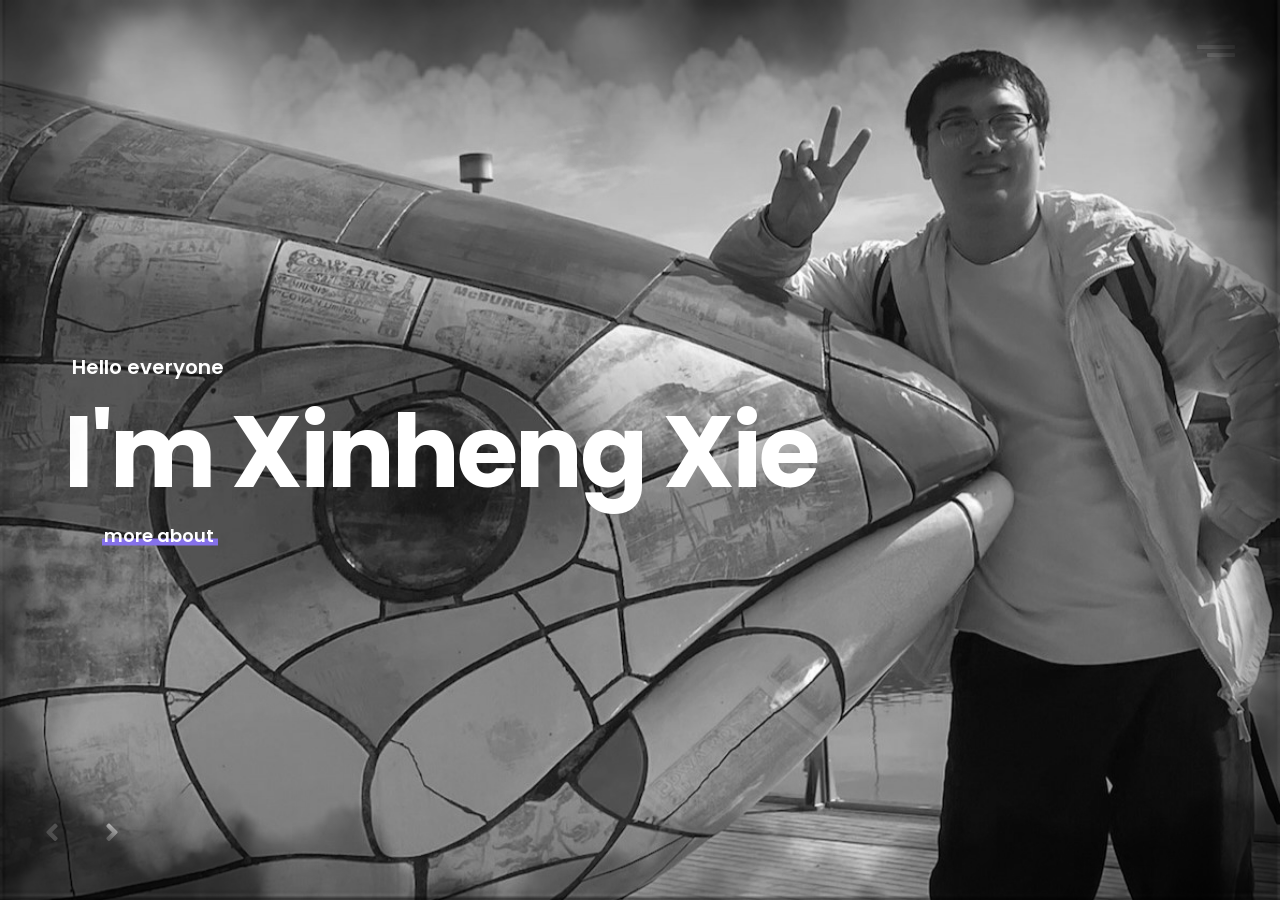
<file: index.html>
﻿<!DOCTYPE html>
<html lang="en">
<head>  
<title>Home</title>
<meta charset="UTF-8">
<meta name="description" content="Rooney Portfolio Template">
<meta name="keywords" content="personal, portfolio">
<meta name="viewport" content="width=device-width, initial-scale=1.0">
  
    <!-- Stylesheets -->
    <link rel="stylesheet" href="css/style.css">

  	<!--[if lt IE 9]>
  	  <script src="https://oss.maxcdn.com/html5shiv/3.7.2/html5shiv.min.js"></script>
  	  <script src="https://oss.maxcdn.com/respond/1.4.2/respond.min.js"></script>
  	<![endif]--> 

	<!-- Font icons --> 
    <link rel="stylesheet" href="icon-fonts/fontawesome-5.8.1/css/all.min.css">

	   <!-- Google Font -->
    <link href="https://fonts.googleapis.com/css?family=Poppins:400,500,600,700,900" rel="stylesheet">

</head>

	<body>

    <!-- Preloading --> 
    <div id="preloader" class="preloader-main">
		<div class="preloader spinner-jumper-container"><div class="spinner-section top"><div class="rotator"></div></div><div class="spinner-section bottom"><div class="rotator"></div></div></div>
    </div>

	<div class="page-loader show"></div>

	<main>

	<!-- HEADER 
	================================================== --> 	
	<header>
		<!-- Logo -->
<!--
		<a href="index.html" class="logo">
			<img src="img/logo.png">
		</a>
-->
		<!-- Menu -->
		<div class="menu">
			<span></span>
			<span></span>
		</div>
	</header>
		
	<!-- SLIDER 
	================================================== --> 		
		<div class="page-view">
			<div class="project">
				<div class="text">
					<span class="categorie hello">Hello everyone</span>
					<h1 class="title">I'm Xinheng Xie</h1>
					<a data-type="ajax-load" href="https://pureportal.strath.ac.uk/en/persons/xinheng-xie" class="see-more">more about</a>
				</div>
				<div class="image" style="background-image: url(img/about.jpg);"></div>
			</div>
			<div class="project">
				<div class="text">
<!--					<span class="categorie">Basketball</span>-->
					<span class="number">We Are</span>
					<h1 class="title">Family!!!</h1>
                    <a data-type="ajax-load" href="./video/001.mp4" class="see-more">see our video now</a> 
                    
				</div>
				<div class="image" style="background-image: url(img/our_.jpg);"></div>
			</div>
<!--
			<div class="project">
				<div class="text">
					<span class="categorie">Lifestyle</span>
					<span class="number">03</span>
					<h1 class="title">Isolation</h1>
					<a data-type="ajax-load" href="#" class="see-more">see more</a>
				</div>
				<div class="image" style="background-image: url(img/works/work-3/01.jpg);"></div>
			</div>
			<div class="project">
				<div class="text">
					<span class="categorie">Fitness</span>
					<span class="number">04</span>
					<h1 class="title">Exo Protein</h1>
					<a data-type="ajax-load" href="#" class="see-more">see more</a>
				</div>
				<div class="image" style="background-image: url(img/works/work-4/01.jpg);"></div>
			</div>
			<div class="project">
				<div class="text">
					<span class="categorie">Branding</span>
					<span class="number">05</span>
					<h1 class="title">Vokyl Erupt</h1>
					<a data-type="ajax-load" href="#" class="see-more">see more</a>
				</div>
				<div class="image" style="background-image: url(img/works/work-5/01.jpg);"></div>
			</div>
-->

			</div>
			
			<div class="slider-bottom">
				<!-- left arrows -->
				<div class="arrows">
					<div class="arrow previous">
						<i class="fas fa-angle-left"></i>
					</div>
					<div class="arrow next">
						<i class="fas fa-angle-right"></i>
					</div>
				</div>
				<!-- All Projects -->
<!--				<a class="all-link" href="#" data-type="ajax-load">See All Projects</a>-->
				  <!-- Social Links -->
<!--
				  <div class="social float-right">
				      <a href="#"><i class="fab fa-facebook-f"></i>  </a>
				      <a href="#"><i class="fab fa-twitter" aria-hidden="true"></i>  </a>
				      <a href="#"><i class="fab fa-instagram" aria-hidden="true"></i>  </a>
				      <a href="#"><i class="fab fa-behance" aria-hidden="true"></i>  </a>
				      <a href="#"><i class="fab fa-dribbble" aria-hidden="true"></i>  </a>
				  </div>
-->
			</div>


	<div class="right-menu">
		<div class="menu-close"></div>
		<div class="page-menu">
			<ul>
				<li><a data-type="ajax-load" href="index.html">Home</a></li>
				<li><a data-type="ajax-load" href="about.html">About</a></li>
				<li><a data-type="ajax-load" href="contact.html">Contact</a></li>
		</div>
	</div>
		
	</main>

		<script src="js/jquery-2.1.4.min.js"></script>
		<script src="js/plugins.js"></script>
		<script src="js/main.js"></script>
		

	</body>
</html>
</file>
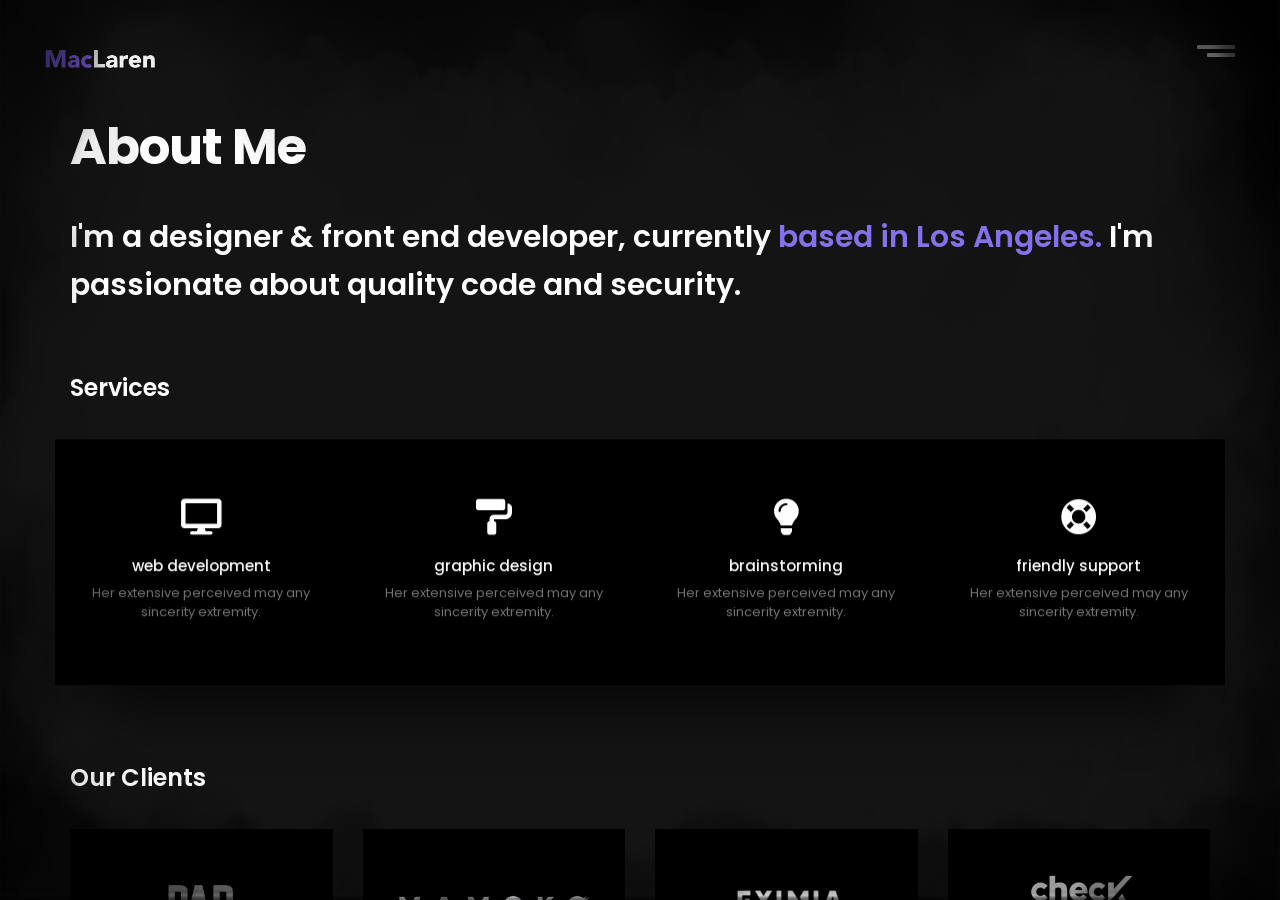
<file: about.html>
﻿
<!DOCTYPE html>
<html lang="en">
<head>  
<title></title>
<meta charset="UTF-8">
<meta name="description" content="Rooney Portfolio Template">
<meta name="keywords" content="personal, portfolio">
<meta name="viewport" content="width=device-width, initial-scale=1.0">
  
    <!-- Stylesheets -->
    <link rel="stylesheet" href="css/style.css">

  	<!--[if lt IE 9]>
  	  <script src="https://oss.maxcdn.com/html5shiv/3.7.2/html5shiv.min.js"></script>
  	  <script src="https://oss.maxcdn.com/respond/1.4.2/respond.min.js"></script>
  	<![endif]--> 

	<!-- Font icons --> 
    <link rel="stylesheet" href="icon-fonts/fontawesome-5.8.1/css/all.min.css">

	   <!-- Google Font -->
    <link href="https://fonts.googleapis.com/css?family=Poppins:400,500,600,700,900" rel="stylesheet">

</head>

	<body>

    <!-- Preloading --> 
    <div id="preloader">
      <div class="spinner">
            <div class="uil-ripple-css" style="transform:scale(0.29);"><div></div><div></div></div>
        </div>
    </div>

  <div class="page-loader show"></div>


<main>
	
	<!-- HEADER 
	================================================== --> 
	<header>
		<!-- Logo -->
		<a data-type="ajax-load" href="index.html" class="logo">
			<img src="img/logo.png">
		</a>
		<!-- Menu -->
		<div class="menu">
			<span></span>
			<span></span>
		</div>
	</header>

<div id="smooth-scroll">
	
<!-- PAGE
==================================================-->
<div class="container text-left subpage">
  <h1 class="page-title box-animation"  data-delay="100">About Me</h1>
  <div class="space30"></div>
  <p class="subtext box-animation"  data-delay="200">I'm a designer & front end developer, currently <span>based in Los Angeles.</span> I'm passionate about quality code and security.</p>
  <p></p>
<div class="space50"></div>

 <!-- SERVICES
==================================================-->
  <h2 class="subtitle box-animation" data-delay="400">Services</h2>
  <div class="space30"></div>
  <div class="services row box-animation" data-delay="600">
    <div class="col-lg-3 col-sm-6 service">
      <i class="fas fa-desktop"></i>
      <h2>web development</h2>
      <p>Her extensive perceived may any sincerity extremity.</p>
    </div>
    <div class="col-lg-3 col-sm-6 service">
      <i class="fas fa-paint-roller"></i>
      <h2>graphic design</h2>
      <p>Her extensive perceived may any sincerity extremity.</p>
    </div>
    <div class="col-lg-3 col-sm-6 service">
      <i class="fas fa-lightbulb"></i>
      <h2>brainstorming</h2>
      <p>Her extensive perceived may any sincerity extremity.</p>
    </div>
    <div class="col-lg-3 col-sm-6 service">
      <i class="fas fa-life-ring"></i>
      <h2>friendly support</h2>
      <p>Her extensive perceived may any sincerity extremity.</p>
    </div>
  </div>

<div class="space80"></div>
<!-- CLIENTS
==================================================-->
  <div class="clients box-animation">
  <h2 class="subtitle box-animation">Our Clients</h2>
  <div class="space30"></div>
    <div class="row">
      <div class="col-lg-3 client">
        <img src="img/client-1.jpg" alt="">
      </div>
      <div class="col-lg-3 client">
        <img src="img/client-2.jpg" alt="">
      </div>
      <div class="col-lg-3 client">
        <img src="img/client-3.jpg" alt="">
      </div>
      <div class="col-lg-3 client">
        <img src="img/client-4.jpg" alt="">
      </div>
    </div>
  </div>

<div class="space80"></div>


<!-- CONTACT BUTTON
==================================================-->
<div class="contact-link box-animation">
    <p class="subtext">
We manufacture a hard copy  of your <br>dreams and stories.</p>
<div class="space50"></div>
	<a data-type="ajax-load" data-hover="Contact Us" href="contact.html" class="contact-btn top_30">Contact Us</a>
</div>

</div> <!-- subpage end -->


  <!-- FOOTER
==================================================-->
<footer>
  <div class="back-top float-left">
    <i class="fas fa-chevron-up"></i> <p>Back to Top</p>
  </div>
  <div class="float-left copyright">
    <p>2019 copyright © soonlabs</p>
  </div>
  <!-- Social Links -->
  <div class="social float-right">
      <a href="#"><i class="fab fa-facebook-f"></i>  </a>
      <a href="#"><i class="fab fa-twitter" aria-hidden="true"></i>  </a>
      <a href="#"><i class="fab fa-instagram" aria-hidden="true"></i>  </a>
      <a href="#"><i class="fab fa-behance" aria-hidden="true"></i>  </a>
      <a href="#"><i class="fab fa-dribbble" aria-hidden="true"></i>  </a>
  </div>
</footer>

</div> <!-- smooth scroll end -->

<div class="right-menu">
	<div class="menu-close"></div>
	<div class="page-menu">
		<ul>
			<li><a data-type="ajax-load" href="index.html">Home</a></li>
			<li><a data-type="ajax-load" href="about.html">About</a></li>
			<li><a data-type="ajax-load" href="contact.html">Contact</a></li>
	</div>
</div>


</main>

<script src="js/jquery-2.1.4.min.js"></script>
<script src="js/plugins.js"></script>
<script src="js/main.js"></script>

	</body>
</html>
</file>
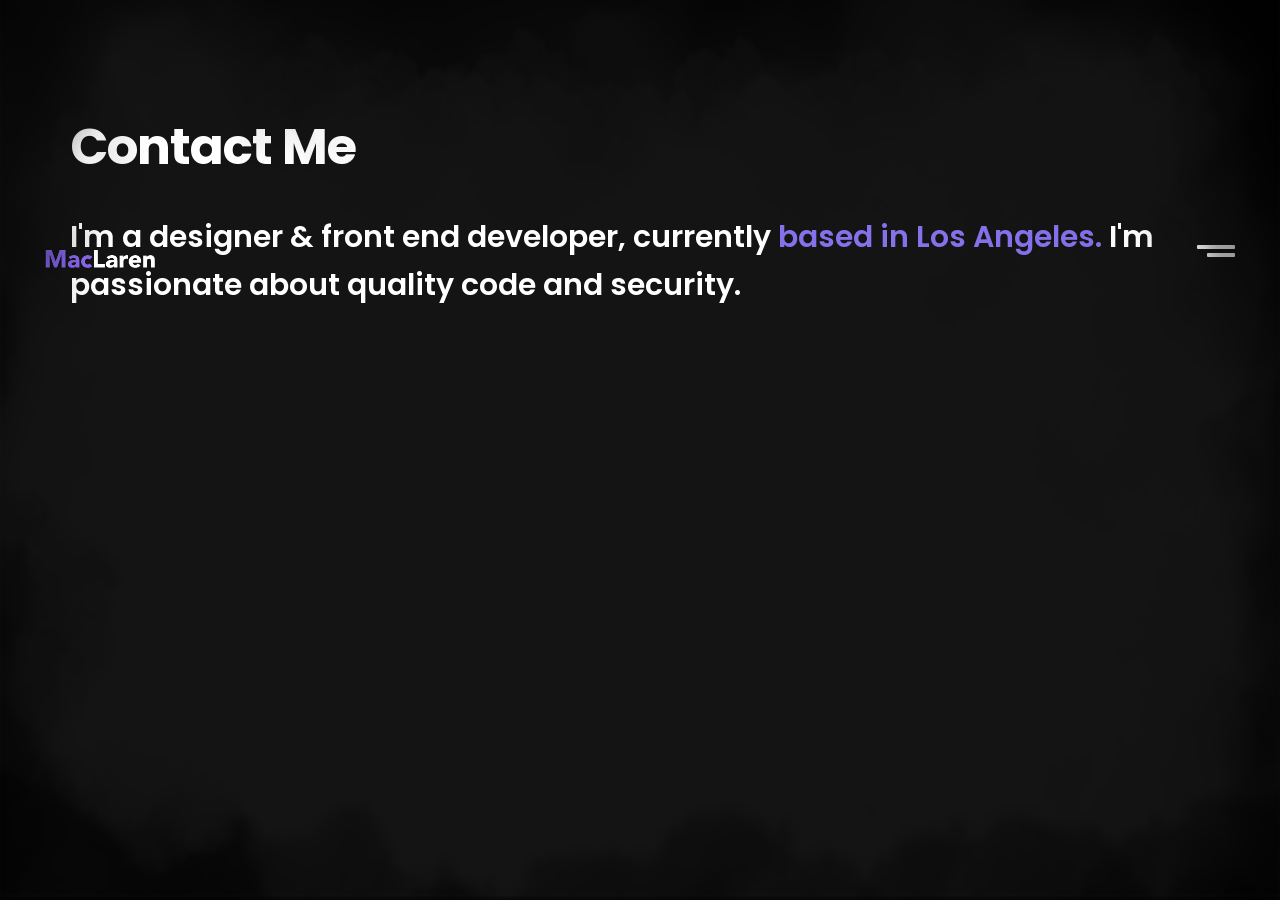
<file: contact.html>
﻿
<!DOCTYPE html>
<html lang="en">
<head>  
<title></title>
<meta charset="UTF-8">
<meta name="description" content="Rooney Portfolio Template">
<meta name="keywords" content="personal, portfolio">
<meta name="viewport" content="width=device-width, initial-scale=1.0">
  
    <!-- Stylesheets -->
    <link rel="stylesheet" href="css/style.css">

  	<!--[if lt IE 9]>
  	  <script src="https://oss.maxcdn.com/html5shiv/3.7.2/html5shiv.min.js"></script>
  	  <script src="https://oss.maxcdn.com/respond/1.4.2/respond.min.js"></script>
  	<![endif]--> 

	<!-- Font icons --> 
    <link rel="stylesheet" href="icon-fonts/fontawesome-5.8.1/css/all.min.css">

	   <!-- Google Font -->
    <link href="https://fonts.googleapis.com/css?family=Poppins:400,500,600,700,900" rel="stylesheet">

</head>

	<body>

    <!-- Preloading --> 
    <div id="preloader">
      <div class="spinner">
            <div class="uil-ripple-css" style="transform:scale(0.29);"><div></div><div></div></div>
        </div>
    </div>

  <div class="page-loader show"></div>


		<main>
	
  <!-- HEADER 
  ================================================== -->    
    <header>
      <!-- Logo -->
      <a data-type="ajax-load" href="index.html" class="logo">
        <img src="img/logo.png">
      </a>
      <!-- Menu -->
      <div class="menu">
        <span></span>
        <span></span>
      </div>
    </header>


<div id="smooth-scroll">

			<!-- PAGE
==================================================-->
<div class="container text-left subpage">
  <h1 class="page-title box-animation">Contact Me</h1>
    <div class="space30"></div>
  <p class="subtext box-animation"  data-delay="200">I'm a designer & front end developer, currently <span>based in Los Angeles.</span> I'm passionate about quality code and security.</p>
 
  <div class="space80"></div>

 <!-- MAP
==================================================-->
<div class="contact-map top_90 box-animation">
    <iframe src="https://www.google.com/maps/embed?pb=!1m18!1m12!1m3!1d36479.43458460815!2d-118.3131125302928!3d34.05808678462837!2m3!1f0!2f0!3f0!3m2!1i1024!2i768!4f13.1!3m3!1m2!1s0x80c2c75ddc27da13%3A0xe22fdf6f254608f4!2sLos+Angeles%2C+Kaliforniya%2C+Birle%C5%9Fik+Devletler!5e0!3m2!1str!2str!4v1551872109031" height="450" style="border:0" allowfullscreen=""></iframe>
</div>

<div class="space80"></div>

<!-- CONTACT INFO
==================================================-->
<div class="getintouch row">
  <!-- contact info -->
  <div class="col-lg-4 contact-info box-animation">
    <!-- info -->
    <div class="info">
      <i class="fas fa-paper-plane"></i>
      <a href="#">hello@maclaren.com</a>
      <p> Email </p>
    </div>
    <div class="space30"></div>
    <!-- info -->
    <div class="info">
      <i class="fas fa-map-marker-alt"></i>
      <p class="text">1444 S. Alameda Street Los Angeles,<br>California 90021</p>
      <p> Address </p>
    </div>
    <div class="space30"></div>
    <!-- info -->
    <div class="info">
      <i class="fas fa-phone"></i>
      <a href="#">0800 123 456789</a>
      <p> Phone </p>
    </div>
  </div>
  <div class="col-lg-8 contact-form box-animation">
    <!-- contact form -->
    <div class="space30"></div>
      <form class="contact-form">
          <div class="row">
              <!--Name-->
              <div class="col-md-6">
                  <input class="form-inp" type="text" placeholder="Name">
              </div>
              <!--Email-->
              <div class="col-md-6">
                  <input class="form-inp" type="text" placeholder="Email">
              </div>
              <div class="col-md-12">
                  <!--Message-->
                  <textarea placeholder="How can I help you?" rows="7"></textarea>
                  <div class="space50"></div>
                  <button id="con_submit" class="site-btn top_45 pull-right" type="submit">Submit</button>
              </div>
          </div>
      </form>
  </div>
</div>

</div>


  <!-- FOOTER
==================================================-->
<footer>
  <div class="back-top float-left">
    <i class="fas fa-chevron-up"></i> <p>Back to Top</p>
  </div>
  <div class="float-left copyright">
    <p>2019 copyright © tavonline</p>
  </div>
  <!-- Social Links -->
  <div class="social float-right">
      <a href="#"><i class="fab fa-facebook-f"></i>  </a>
      <a href="#"><i class="fab fa-twitter" aria-hidden="true"></i>  </a>
      <a href="#"><i class="fab fa-instagram" aria-hidden="true"></i>  </a>
      <a href="#"><i class="fab fa-behance" aria-hidden="true"></i>  </a>
      <a href="#"><i class="fab fa-dribbble" aria-hidden="true"></i>  </a>
  </div>
</footer>

</div> <!-- smooth scroll end -->

<div class="right-menu">
  <div class="menu-close"></div>
  <div class="page-menu">
    <ul>
      <li><a data-type="ajax-load" href="index.html">Home</a></li>
      <li><a data-type="ajax-load" href="about.html">About</a></li>
      <li><a data-type="ajax-load" href="contact.html">Contact</a></li>
  </div>
</div>

		</main>

		<script src="js/jquery-2.1.4.min.js"></script>
		<script src="js/plugins.js"></script>
		<script src="js/main.js"></script>

	</body>
</html>
</file>
<file: css/style.css>
/* --------------------------------- */
/* Css Styles                        */
/*---------------------------------- */

/**
    Cenky  - Portfolio Template 
    Author : tavonline
    Copyright 2019


/* Table of Content
==================================================

    1. Body and Core Css
    2. Home Page
    3. About Page
    4. Portfolio List
    5. News Page
    6. Contact Page
    7. Responsive
*/ 

@import url("assets.css");
/*@import url("margins.css");*/

/*------------------------ 1 Body and Core Css ------------------------*/   

body{
  font-family: 'Poppins', sans-serif;
  background: #141414;
}

.spinner-jumper-container .spinner-section .rotator {
  border-top-color: #8571ea;
  border-right-color: #8571ea;
}

.spinner-jumper-container .spinner-section .rotator {
  border-top-color: #8571ea;
  border-right-color: #8571ea;
}

.space30 { height:30px; }
.space50 { height:50px; }
.space80 { height:80px; }
.space100 { height:100px; }
.space150 { height:150px; }

.spinner {
    margin:auto;
    text-align: center;
    display:table-cell;
    vertical-align:middle;
} 

@-webkit-keyframes uil-ripple {
  0% {
    width: 0;
    height: 0;
    opacity: 0;
    margin: 0 0 0 0;
  }
  33% {
    width: 44%;
    height: 44%;
    margin: -22% 0 0 -22%;
    opacity: 1;
  }
  100% {
    width: 88%;
    height: 88%;
    margin: -44% 0 0 -44%;
    opacity: 0;
  }
}
@-webkit-keyframes uil-ripple {
  0% {
    width: 0;
    height: 0;
    opacity: 0;
    margin: 0 0 0 0;
  }
  33% {
    width: 44%;
    height: 44%;
    margin: -22% 0 0 -22%;
    opacity: 1;
  }
  100% {
    width: 88%;
    height: 88%;
    margin: -44% 0 0 -44%;
    opacity: 0;
  }
}
@-moz-keyframes uil-ripple {
  0% {
    width: 0;
    height: 0;
    opacity: 0;
    margin: 0 0 0 0;
  }
  33% {
    width: 44%;
    height: 44%;
    margin: -22% 0 0 -22%;
    opacity: 1;
  }
  100% {
    width: 88%;
    height: 88%;
    margin: -44% 0 0 -44%;
    opacity: 0;
  }
}
@-ms-keyframes uil-ripple {
  0% {
    width: 0;
    height: 0;
    opacity: 0;
    margin: 0 0 0 0;
  }
  33% {
    width: 44%;
    height: 44%;
    margin: -22% 0 0 -22%;
    opacity: 1;
  }
  100% {
    width: 88%;
    height: 88%;
    margin: -44% 0 0 -44%;
    opacity: 0;
  }
}
@-moz-keyframes uil-ripple {
  0% {
    width: 0;
    height: 0;
    opacity: 0;
    margin: 0 0 0 0;
  }
  33% {
    width: 44%;
    height: 44%;
    margin: -22% 0 0 -22%;
    opacity: 1;
  }
  100% {
    width: 88%;
    height: 88%;
    margin: -44% 0 0 -44%;
    opacity: 0;
  }
}
@-webkit-keyframes uil-ripple {
  0% {
    width: 0;
    height: 0;
    opacity: 0;
    margin: 0 0 0 0;
  }
  33% {
    width: 44%;
    height: 44%;
    margin: -22% 0 0 -22%;
    opacity: 1;
  }
  100% {
    width: 88%;
    height: 88%;
    margin: -44% 0 0 -44%;
    opacity: 0;
  }
}
@-o-keyframes uil-ripple {
  0% {
    width: 0;
    height: 0;
    opacity: 0;
    margin: 0 0 0 0;
  }
  33% {
    width: 44%;
    height: 44%;
    margin: -22% 0 0 -22%;
    opacity: 1;
  }
  100% {
    width: 88%;
    height: 88%;
    margin: -44% 0 0 -44%;
    opacity: 0;
  }
}
@keyframes uil-ripple {
  0% {
    width: 0;
    height: 0;
    opacity: 0;
    margin: 0 0 0 0;
  }
  33% {
    width: 44%;
    height: 44%;
    margin: -22% 0 0 -22%;
    opacity: 1;
  }
  100% {
    width: 88%;
    height: 88%;
    margin: -44% 0 0 -44%;
    opacity: 0;
  }
}
.uil-ripple-css {
  background: none;
  position: relative;
  width: 200px;
  height: 200px;
  margin: 0 auto;
}
.uil-ripple-css div {
  position: absolute;
  top: 50%;
  left: 50%;
  margin: 0;
  width: 0;
  height: 0;
  opacity: 0;
  border-radius: 50%;
  border-width: 12px;
  border-style: solid;
  -ms-animation: uil-ripple 2s ease-out infinite;
  -moz-animation: uil-ripple 2s ease-out infinite;
  -webkit-animation: uil-ripple 2s ease-out infinite;
  -o-animation: uil-ripple 2s ease-out infinite;
  animation: uil-ripple 2s ease-out infinite;
}
.uil-ripple-css div:nth-of-type(1) {
  border-color: #fff;
}
.uil-ripple-css div:nth-of-type(2) {
  border-color: #fff;
  -ms-animation-delay: 1s;
  -moz-animation-delay: 1s;
  -webkit-animation-delay: 1s;
  -o-animation-delay: 1s;
  animation-delay: 1s;
}

header{
  position: fixed;
  left: 0;
  z-index: 100;
  padding: 45px;
  width: 100%;
}

.page-loader{
  width: 100%;
  height: 100%;
  background: #000;
  position: fixed;
  z-index: 110;
  top: 0;
    left: 0;
    display: none;
}

.page-loader.out {
  -webkit-mask: url(../img/sprite-2.png);
  mask: url(../img/sprite-2.png);
  -webkit-mask-size: 1600% 100%;
  mask-size: 1600% 100%;
  -webkit-animation: mask-play .5s steps(15) forwards;
  animation: mask-play .5s steps(15) forwards;
}

.page-loader.in {
  -webkit-mask: url(../img/sprite-2.png);
  mask: url(../img/sprite-2.png);
  -webkit-mask-size: 1600% 100%;
  mask-size: 1600% 100%;
  -webkit-animation: mask-play .5s steps(15) reverse;
  animation: mask-play .5s steps(15) reverse;
}

.page-loader.show{
  display: inline-block;
}

header .logo{
  float: left;
}

header .logo img{
  max-height: 28px;
}

header .menu{
  float: right;
  cursor: pointer;
  height: 30px;
  width: 38px;
}

header .menu span{
  width: 100%;
  height: 4px;
  background: #fff;
  display: block;
  border-radius: 1px;
  float: right;
  transition: all ease 0.3s;
  -webkit-transition: all ease 0.3s;
  -moz-transition: all ease 0.3s;
}

header .menu span:nth-child(2){
  margin-top: 4px;
  width: 75%;
}

header .menu:hover > span{
  width: 100%;
  background: #8571ea;
}

.page-view {
  height: 100%;
  width: 100%;
  position: absolute;
  top: 0;
  left: 0;
}

.page-view .project {
  position: absolute;
  width: 100%;
  height: 100%;
  background-position: center;
  background-repeat: no-repeat;
  background-size: cover;
}

.page-view .project .text{
  position: absolute;
  top: 50%;
  left: 5%;
  -webkit-transform: translate(0, -50%);
  transform: translate(0, -50%);
  display: table;
  text-align: left;
  cursor: default;
}


.page-view .project .image{
  width: 100%;
  height: 100%;
  background-size: cover;
  position: absolute;
  left: 0;
  top: 0;
  z-index: -1;
  -webkit-filter: grayscale(100%);
  /*Safari6.0-9.0*/filter: grayscale(100%);
  transition: all ease 0.5s;
  -webkit-transition: all ease 0.5s;
  -moz-transition: all ease 0.5s;
  -ms-transition: all ease 0.5s;
  -o-transition: all ease 0.5s;
}

.page-view .project .image.color{
  -webkit-filter: grayscale(0%);
  /*Safari6.0-9.0*/filter: grayscale(0%);
}

.page-view .project .text{
  position: absolute;
  top: 50%;
  left: 5%;
  display: table;
  text-align: left;
  -moz-transform: translate(0, -100%);
  -ms-transform: translate(0, -100%);
  -o-transform: translate(0, -100%);
  -webkit-transform: translate(0, -100%);
  transform: translate(0, -100%);
  opacity: 0;
}

.page-view .project:first-child .text.tamam{
  opacity: 1;
  -webkit-transform: translate(0, -50%);
  transform: translate(0, -50%);
}

.page-view .project .text .title{
  color: #fff;
  font-size: 100px;
  margin: 0;
  font-weight: 700;
  letter-spacing: -3px;
  line-height: 140px;
}

.page-view .project .text .categorie{
  color: #fff;
  font-size: 13px;
  font-weight: 600;
  background: #8571ea;
  padding: 4px 8px;
  border-radius: 3px;
}

.page-view .project .text .categorie.hello{
  font-size: 20px;
  background: none;
}


.page-view .project .text .see-more{
  color: #fff;
  font-weight: 600;
  font-size: 18px;
  position: relative;    
  float: left;
  transform: translateX(40px);
  opacity: 1;
  transition: all ease 0.3s;
  -webkit-transition: all ease 0.3s;
  -moz-transition: all ease 0.3s;
  cursor: pointer;  
  text-decoration: none;
}

.page-view .project .text .number{
    color: #fff;
    display: inline-block;
    margin-left: 12px;
    font-weight: 600;
    font-size: 15px;
}

.page-view .project .text:hover > .see-more{
  transform: translateX(60px);
  opacity: 1;
  transition: all ease 0.3s;
  -webkit-transition: all ease 0.3s;
  -moz-transition: all ease 0.3s;
}

.page-view .project .text .see-more:after{
    content: '';
    background: #8571ea;
    width: 105%;
    left: -2px;
    bottom: 3px;
    height: 7px;
    position: absolute;
    z-index: -1;
}

.page-view .project:nth-child(1) {
  z-index: 30;
}

@media screen and (max-width: 640px) {
  .page-view .project .text h1 {
    font-size: 36px;
  }
  .page-view .project .text p {
    bottom: 20px;
    margin: 0;
    text-align: center;
    width: 100%;
    right: auto;
    font-size: 14px;
  }
}




@-webkit-keyframes mask-play {
  from {
    -webkit-mask-position: 0% 0;
            mask-position: 0% 0;
  }
  to {
    -webkit-mask-position: 100% 0;
            mask-position: 100% 0;
  }
}

@keyframes mask-play {
  from {
    -webkit-mask-position: 0% 0;
            mask-position: 0% 0;
  }
  to {
    -webkit-mask-position: 100% 0;
            mask-position: 100% 0;
  }
}

.page-view {
  background: url(../img/sprite-2.png) no-repeat -9999px -9999px;   
}


.page-view .project.hide {
  -webkit-mask: url(../img/sprite-2.png);
          mask: url(../img/sprite-2.png);
  -webkit-mask-size: 1600% 100%;
          mask-size: 1600% 100%;
  -webkit-animation: mask-play .5s steps(15) forwards;
          animation: mask-play .5s steps(15) forwards;
}

/* Fallback */
.no-cssmask .page-view .project.hide {
  opacity: 0;
  -webkit-transition: opacity .5s ease-in-out;
  transition: opacity .5s ease-in-out;
  -webkit-mask: none !important;
  mask: none !important;
}


.slider-bottom{
  position: fixed;
  bottom: 0;
  width: 100%;
  z-index: 100;
  padding: 45px;
}

.slider-bottom .arrows .arrow{
  color: #fff;
  cursor: pointer;
  float: left;
  margin-right: 30px;
  font-size: 28px;
  transition: all ease 0.3s;
  -webkit-transition: all ease 0.3s;
  -moz-transition: all ease 0.3s;
  width: 30px;
}

.slider-bottom .arrows .arrow.previous:hover{
  transform: translateX(-5px);
  color: #8571ea;
}

.slider-bottom .arrows .arrow.next:hover{
  transform: translateX(5px);
  color: #8571ea;
}

.slider-bottom .socials a{ 
  color: #fff;
  font-weight: 600;
  font-size: 14px;
  margin-right: 15px;
  text-decoration: none;
  transition: all ease 0.3s;
  -webkit-transition: all ease 0.3s;
  -moz-transition: all ease 0.3s;
}

.slider-bottom .socials a:hover{
  color: #8571ea;
}

.right-menu{
  width: 100%;
  position: fixed;
  height: 100%;
  visibility: hidden;
  z-index: 101;
  right: 0;
  top: 0;
}

.active{
  -webkit-mask: url(../img/sprite-right.png);
   mask: url(../img/sprite-right.png);
  -webkit-mask-size: 1280% 100%;
  mask-size: 1280% 100%;
  -webkit-animation: mask-play .7s steps(11) forwards;
  animation: mask-play .7s steps(11) forwards;
  background: #000;
}

.invert{
  background: #000;
  visibility: visible;
  z-index: 120;
}

.passive{
  -webkit-mask: url(../img/sprite-right.png);
   mask: url(../img/sprite-right.png);
  -webkit-mask-size: 1280% 100%;
  mask-size: 1280% 100%;
  -webkit-animation: mask-play .5s steps(11) reverse;
  animation: mask-play .5s steps(11) reverse;
}

.menu-close{
    width: 16px;
    height: 16px;
    position: fixed;
    top: 44px;
    right: 50px;
    background: url(../img/close.png) no-repeat;
    cursor: pointer;
    background-size: 100%;
}

.page-menu{
    text-align: center;
    display: table;
    height: 100%;
    width: 100%;
}

.page-menu ul{
  display: table-cell;
  vertical-align: middle;
  padding-left: 0;
}

.page-menu ul li a{
    color: #fff;
    font-weight: 700;
    font-size: 50px;
  text-decoration: none;
  transition: all ease 0.5s;
  -webkit-transition: all ease 0.5s;
  -moz-transition: all ease 0.5s;
}

.page-menu ul li{
  list-style: none;
}

.page-menu ul li a:hover{
  color: #8571ea;
}


/*------------------------ About ------------------------*/   

.subpage{
  padding: 120px 0 0; 
}

.page-title{
    font-size: 50px;
    color: #fff;    
    font-weight: 700;
    display: inline-block;
    letter-spacing: -1px;
}

.subtext{
  font-size: 30px;
  font-weight: 600;
  color: #fff;
  line-height: 48px;
}

.subtext span{
  color: #8571ea;
}

.subtitle{
    font-size: 24px;
    font-weight: 600;
    color: #fff;
}


.services .service{
  text-align: center;
  padding: 60px 30px;
  border-bottom: 3px solid rgba(255, 255, 255, 0);
}

.services .service:hover{
  border-bottom: 3px solid #fff;
  transition: all ease 0.5s;
  -webkit-transition: all ease 0.5s;
  -moz-transition: all ease 0.5s;
}

.services .service i{
  color: #fff;
  font-size: 36px;    
  margin-left: 0px;
}

.services .service h2{
    color: #fff;
    font-size: 15px;
    margin-top: 21px;
}

 p.text{
  color: #fff;
    font-size: 18px;
    font-weight: 500;
    line-height: 31px;
}

.services .service p{
  color: #757575;
  font-size: 13px;
  font-weight: 400;
  margin-bottom: 0;
}

.testimonials .item p{
  color: #fff;
  font-size: 18px;
} 

.testimonials .item span{
  color: #fff;
  opacity: .7;
  font-size: 15px;
  margin-bottom: 30px;
} 


.owl-theme .owl-nav.disabled+.owl-dots {
    margin-top: 30px;
    text-align: left;
}

.services {
    background: #000;
    -webkit-box-shadow: 0px 50px 70px -40px rgba(0,0,0,0.95);
    box-shadow: 0px 50px 70px -40px rgba(0,0,0,0.95);
}

.owl-theme .owl-dots .owl-dot span {
    width: 8px;
    height: 8px;
    border-radius: 0;
    outline: 0;
}

.owl-theme .owl-dots .owl-dot {
    outline: 0;
}

.clients .client img{
  width: 100%;
}

footer {
    width: 100%;
    padding: 90px 60px;
}

footer .copyright{
  font-size: 15px;
  color: #fff;
}


footer .copyright span{
  color: #8571ea;
}

footer .social a{
  font-size: 14px;
}

footer .social a:last-child{
  margin-right: 0;
}

footer .back-top{
  color: #fff !important;
  margin-right: 45px;
  font-size: 15px;
  cursor: pointer;
}

footer .back-top:hover p, footer .back-top:hover i{
  color: #8571ea;
  transition: all ease 0.5s;
  -webkit-transition: all ease 0.5s;
  -moz-transition: all ease 0.5s;
}

footer .back-top p, footer .back-top i{
  float: left;
}

footer .back-top i{
  margin-right: 15px;
  line-height: 27px;
}


.social a {
    color: #fff;
    margin-right: 24px;
    width: 20px;
    display: inline-block;
}

.social a:hover {
    display: inline-block;
    color: #8571ea;
}

.social a:hover > i{
    transition: all ease 0.5s;
    -webkit-transition: all ease 0.5s;
    -moz-transition: all ease 0.5s;
    transform: rotate(360deg);
    -webkit-transform: rotate(360deg);
    -moz-transform: rotate(360deg);

}

.contact-btn{
    color: #fff ;
    font-weight: 500;
    position: relative;
    width: 110px;
    display: inline-block;
    text-align: center;
    line-height: 40px;
    overflow: hidden;
    transform: translateY(-30px);
    text-decoration: none !important;
    transition: all ease 0.3s;
    -webkit-transition: all ease 0.3s;
    -moz-transition: all ease 0.3s;
}

.contact-btn:before{
    background: #8571ea;
    content: '';
    position: absolute;
    left: 0;
    bottom: 0;
    width: 100%;
    height: 3px;
}

.contact-btn:hover{
    color: #8571ea;
}


/*------------------------ Contact ------------------------*/   

.contact-map{
  width: 100%;
}

.contact-map iframe{
  width: 100%;
}

.getintouch .contact-info .info i, .getintouch .contact-info .info a, .getintouch .contact-info .info p{
  color: #fff;
  display: block;
}

.getintouch .contact-info .info i{
  font-size: 26px;
  margin-bottom: 20px;
}

.getintouch .contact-info .info p{
  font-size: 14px;
  margin-top: 6px;
  opacity: .6;    
  font-weight: 300;
}

.getintouch .contact-info .info a{
    font-size: 15px;
}


.getintouch .contact-info .info p.text{
    opacity: 1;
    font-weight: 500;
    font-size: 15px;
}

.form-inp {
    border: 0;
    background: none;
    border-bottom: solid 1px #8c8c8c;
    width: 100%;
    margin-bottom: 60px;
    font-size: 15px;
    line-height: 45px;
}

.contact-form textarea {
    border: 0;
    background: none;
    border-bottom: solid 1px #8c8c8c;
    width: 100%;
    color: #000;
    font-size: 15px;
}

.form-inp:focus, .contact-form textarea:focus{
  border-bottom: solid 2px #fff;
}

textarea::placeholder, .form-inp::placeholder {
  color: #fff;  
  font-family: 'Roboto', sans-serif;
}

.site-btn{
  border-radius: 3px;
  padding: 11px 35px;
  font-size: 15px;
  font-weight: 400;
  font-family: 'Roboto', sans-serif;
  cursor: pointer;
  border: 0;
  transition: all ease 0.3s;
  -webkit-transition: all ease 0.3s;
  -moz-transition: all ease 0.3s;
}

.site-btn:hover{
  background: #ff0051;
}

.site-btn:focus{
  outline: 0;
}

.page-container {
    visibility: hidden;
    height:100vh;
    width: 100%;
    left:0px;
    position: fixed;
    top:0;
    z-index:100;
    -webkit-transform: scale(1.00);
    transform: scale(1.00); 
}

.page-wrapper {
    cursor: pointer;
    position: absolute;
    height:100vh;
    width:100%;
    top:0;
    left:0px;
    position: fixed;
    background-position:center center;
    background-size:cover;
    background-repeat:no-repeat;
}


.box-animation {
    opacity: 0.01;
    -webkit-transition:translateY(80px);
    transform: translateY(80px);
    transform-origin: 50% 0;
    will-change:transform;
  }
  
  .box-animation.has-scale {
    opacity: 0.0001;
    -webkit-transition:translateY(120px) scaleY(1.5);
    transform: translateY(120px) scaleY(1.5);
    transform-origin: 50% 0;
    will-change:transform;
  }



/*------------------------ Portfolio Details ------------------------*/   

.hero {
    width: 100%;
    height: 100vh;
    overflow: hidden;
    top: 0;
    position: relative;
}

.hero-image {
    width: 100%;
    height: 100%;
    position: absolute;
    left: 0;
    background-size: cover;
    background-position-x: center;
    background-position-y: center;
}

.hero-content {
    position: absolute;
    z-index: 10;
    width: 100%;
    height: 100vh;
    text-align: center;
    left: 0;
    top: 0;
    display: table;
}

.inner {
    display: table-cell;
    vertical-align: middle;
}

.hero-content .title {
    color: #fff;
    font-size: 75px;
    font-weight: 700;
}

.hero-content .category {
    color: #fff;
    font-weight: 500;
}

.down-icon {
    position: absolute;
    bottom: 90px;
    left: 0;
    right: 0;
    cursor: pointer;
    margin: 0 auto;
    z-index: 10;
    text-align: center;
}

svg #wheel {
    animation: scroll ease 2s infinite;
}

@keyframes scroll {
    0% {
        transform: translateY(0);
    }
    30% {
        transform: translateY(60px);
    }
}

.full-image.parallax {
    overflow: hidden;
    max-height: 500px;
}

.full-image.parallax img{
  width: 100%;
}


.lightbox-gallery .image {
    margin-bottom: 30px;
    display: block;
    overflow: hidden;
    transition: all ease 0.4s;
    -webkit-transition: all ease 0.4s;
    -moz-transition: all ease 0.4s;
}

.lightbox-gallery .col.lg-12 .image{
    margin-bottom: 30px;
}

.lightbox-gallery .image img {
    width: 100%;
    transition: all ease 0.4s;
    -webkit-transition: all ease 0.4s;
    -moz-transition: all ease 0.4s;
}

.lightbox:hover img {
    transform: scale(1.13);
    transition: all ease 0.4s;
    -webkit-transition: all ease 0.4s;
    -moz-transition: all ease 0.4s;
}


.next-link {
    text-decoration: none;
    overflow: hidden;
    height: 64px;
    display: inline-block;
    text-decoration: none !important;
}

.next-link .nav-title {
    color: #fff;
    font-size: 45px;
    font-weight: 600;
    line-height: 70px;
}

.next-link .next-title {
    color: #fff;
    font-size: 45px;
    font-weight: 600;    
    line-height: 74px;  
    color: #8571ea;
}

.next-link .next-title,
.next-link .nav-title {
    transform: translateY(0);
    -webkit-transform: translateY(0);
    transition: all ease 0.2s;
    -webkit-transition: all ease 0.2s;
}

.next-link:hover .next-title,
.next-link:hover .nav-title {
    transform: translateY(-100%);
    -webkit-transform: translateY(-100%);
    transition: all ease 0.2s;
    -webkit-transition: all ease 0.2s;
}

.navigation{
  padding: 36px 0 30px 0;
}

.project-info .title{
    font-size: 34px;
    font-weight: 600;
    color: #fff;
}

.project-info p{
    font-size: 16px;
    opacity: .8;
    color: #fff;
    margin-top: 20px;
}

.categories ul li{
  color: #fff;
  list-style: none;
  font-size: 14px; 
  opacity: .8;
}

.categories ul li a{ 
  color: #fff;
  font-weight: 500;
  margin-top: 15px;
  display: inline-block;
  opacity: 1;
  text-decoration: none;
  transition: all ease 0.3s;
  -webkit-transition: all ease 0.3s;
  -moz-transition: all ease 0.3s;
}

.categories ul li.client{
  color: #fff;
  font-size: 20px; 
  margin-bottom: 10px;
  font-weight: 600;
  opacity: 1;
}

.categories ul li a:hover{
  color: #8571ea;
}

/*------------------------ All Projects ------------------------*/   

.all-projects{
  width: 80%;
  margin-left: 10%;
  padding-top: 150px;
}

.all-projects ul li{
    list-style: none;
    overflow: hidden;
    position: relative;
    margin-bottom: 30px;
}

.categorie{
    color: #fff;
    font-size: 13px;
    font-weight: 600;
    background: #8571ea;
    padding: 4px 8px;
    border-radius: 3px;
}

.all-projects ul li .title{
    color: #fff;
    font-weight: 600;
    margin-top:15px;
    font-size: 60px;
}

.all-projects ul li .number{
    position: absolute;
    color: #fff;
    left: 33px;
    font-weight: 500;
    line-height: 27px;
}

.all-projects ul li .image {
    background-position: center center;
    position: absolute;
    width: 100%;
    height: 100%;
    top: 0;
    left: 0;
    z-index: -1;
    opacity: 0;
    transition: all ease 0.6s;
    -webkit-transition: all ease 0.6s;
    -moz-transition: all ease 0.6s;
}

.all-projects ul li a{
    text-decoration: none;
    display: block;
    padding: 100px 65px;
}

.all-projects ul li a:hover > .image {
    opacity: 1;
}

.all-link{
    color: #fff;
    line-height: 39px;
    font-weight: 600;
    font-size: 14px;
    text-decoration: none !important;
    transition: all ease 0.3s;
    -webkit-transition: all ease 0.3s;
    -moz-transition: all ease 0.3s;
}

.all-link:hover{
  color: #8571ea;
}

/*------------------------ Mobile ------------------------*/   


@media screen and (min-width: 1025px) {

  #smooth-scroll {
    position: fixed;
    top: 0;
    right: 0;
    bottom: 0;
    left: 0;
    z-index: 1;
  }
    
  .scrollbar-track {
    background: transparent!important;
  }

}


@media screen and (max-width: 768px){

  .page-view .project .image {
    background-position-x: center;
}

.page-view{
  position: fixed;
}

.page-view .project .text .title {
    font-size: 70px;
    line-height: 100px;
}

.page-menu ul li a {
    font-size: 40px;
}

.hero-content .title {
    font-size: 55px;
}

.subtext {
    font-size: 26px;
    line-height: 44px;
}

.full-image.top_90{
  margin-top: 60px;
}

.next-link .nav-title {
    font-size: 35px;
}

.categories ul{
  padding-left: 0;
}

header {
    padding: 35px 25px;
}

.subpage .subtext {
    font-size: 26px;
    line-height: 44px;
}

.getintouch .info {
    width: 33%;
    float: left;
    margin-top: 0;
    text-align: center;
}

.getintouch .info br{
  display: none;
}

.contact-info{
    margin-bottom: 60px;
}

}


@media screen and (max-width: 560px){

  .page-view .project .text .title {
    font-size: 32px;
    line-height: 80px;
    letter-spacing: -1px;
  }

    .page-menu ul li a {
      font-size: 30px;
  }

  .slider-bottom {
    padding: 25px;
}

.slider-bottom .social{
  display: none;
}

.all-link{
  float: right;
}

.all-projects ul li a {
    padding: 12px 0;
}

.all-projects ul li .title {
    font-size: 35px;
}

.all-projects ul{
  padding-left: 0;
}

.all-projects ul li .number {
    left: 0px;
}

.categorie {
    margin-left: 30px;
}

.page-view .categorie {
    margin-left: 0px;
}

.hero-content .title {
    font-size: 35px;
}

.subtext {
    font-size: 18px;
    line-height: 30px;
}

.next-link .nav-title {
    font-size: 25px;
}

.col-lg-12.text-left.top_60.bottom_30.box-animation{
  margin: 0;
}

footer {
    width: 100%;
    padding: 33px 30px 45px;
    border-top: 1px solid #2f2f2f;
    margin-top: 23px;
}

footer .social{
    padding: 0px;
    margin: 0 auto;
    float: none!important;
    display: table;
}

footer .copyright{
    float: none!important;
    width: 100%;
    display: inline-block;
    text-align: center;
}

footer .copyright p, footer .back-top p{
    margin-bottom: 12px;
}


footer .back-top{
    display: none;
}

.social a {
    margin-right: 10px;
}

.project-info .title {
    font-size: 24px;
    line-height: 33px;
}

.container.top_90.box-animation{
    margin-top: 51px;
}

.full-image{
  display: none;
}

.subtext.top_90.box-animation{
    margin-top: 14px;
}

.page-view .project .text .see-more {
    font-size: 15px;    
    transform: translateX(20px);
}


.subpage {
    padding: 120px 30px 0;
}

.page-title {
    font-size: 40px;
}

.subpage .subtext {
    font-size: 20px;
    line-height: 33px;
}

.contact-link.top_120{
  margin-top: 60px;
}

.contact-link br{
  display: none;
}

.subtitle.top_90.bottom_45{
  margin-top: 50px;
}

.subtitle{
  font-size: 22px;
}

.services .service {
    padding: 40px 30px;
}

.getintouch .info {
    width: 100%;
    float: left;
    margin-bottom: 20px;
    text-align: center;
}

.getintouch {
    margin-top: 60px;
    margin-bottom: 60px;
}

.space30{
  height: 15px;
}

.space80 {
    height: 40px;
}

.d-n{
  display: none;
}

.space50 {
    height: 25px;
}

.col-lg-12.text-left.box-animation{
  text-align: center !important;
}

}
</file>
